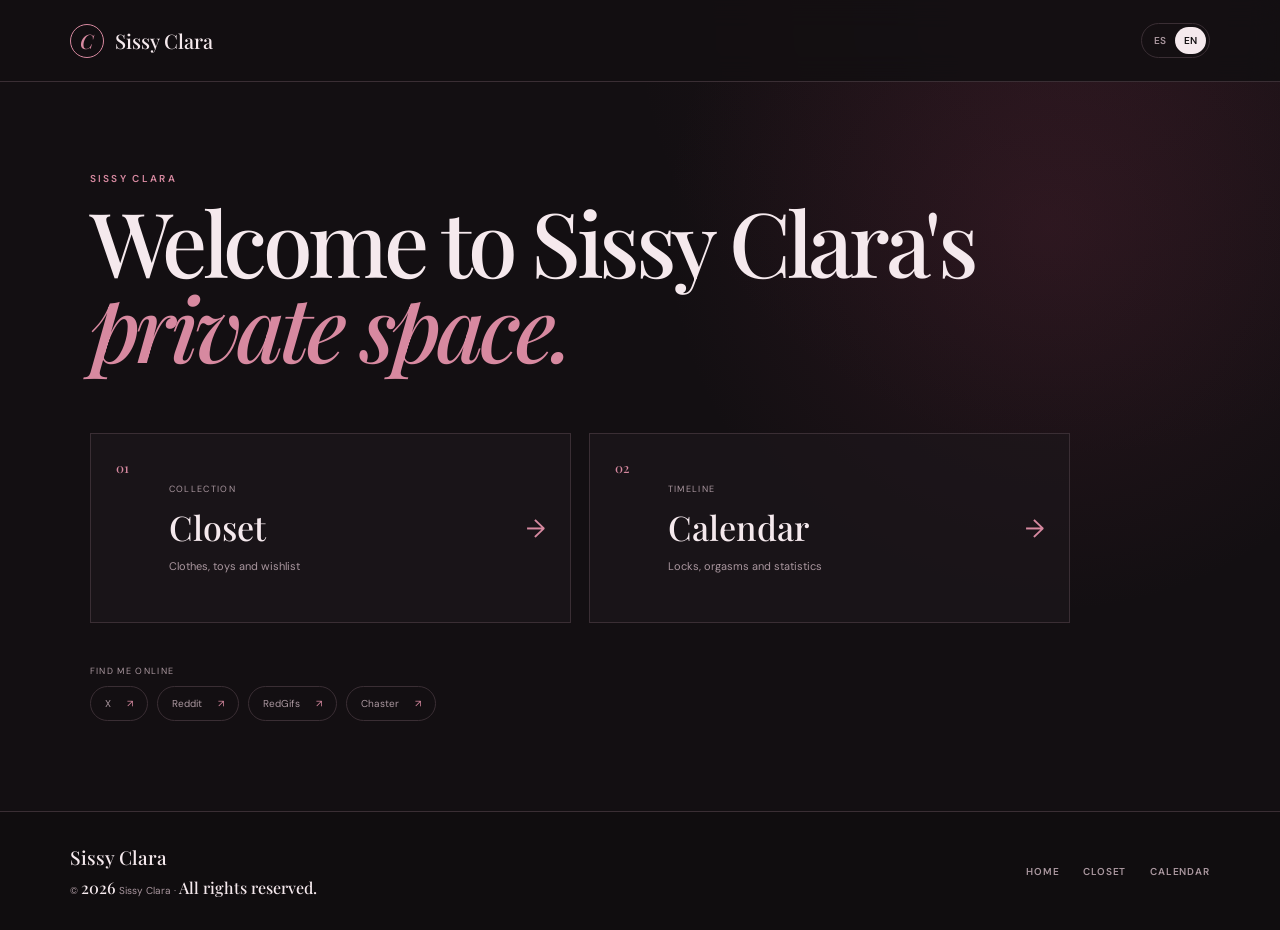
<file: index.html>
<!doctype html><html lang="en"><head><meta charset="UTF-8"><meta name="viewport" content="width=device-width,initial-scale=1"><meta name="theme-color" content="#130f12"><title>Sissy Clara</title><link rel="preconnect" href="https://fonts.googleapis.com"><link rel="preconnect" href="https://fonts.gstatic.com" crossorigin><link href="https://fonts.googleapis.com/css2?family=DM+Sans:wght@400;500;600&family=Playfair+Display:ital,wght@0,500;1,500&display=swap" rel="stylesheet"><link rel="stylesheet" href="styles.css"></head><body class="home-page">
<header class="site-header"><a class="brand" href="index.html"><span class="brand-mark">C</span><span>Sissy Clara</span></a><div class="language-switch"><button data-language="es">ES</button><button class="active" data-language="en">EN</button></div></header>
<main class="home-menu"><p class="eyebrow" data-home="space">Sissy Clara</p><h1><span data-home="welcome">Welcome to Sissy Clara's</span><br><em data-home="privateSpace">private space.</em></h1>
<div class="home-links"><a href="closet.html"><span>01</span><div><small data-home="collection">Collection</small><strong data-home="closet">Closet</strong><p data-home="closetCopy">Clothes, toys and wishlist</p></div><b>→</b></a><a href="calendar.html"><span>02</span><div><small data-home="timeline">Timeline</small><strong data-home="calendar">Calendar</strong><p data-home="calendarCopy">Locks, orgasms and statistics</p></div><b>→</b></a></div>
<section class="social-section"><p data-home="findMe">Find me online</p><div class="social-links"><a href="https://x.com/sissyclarax" target="_blank" rel="noopener noreferrer">X <span>↗</span></a><a href="https://www.reddit.com/user/SissyClarax/" target="_blank" rel="noopener noreferrer">Reddit <span>↗</span></a><a href="https://www.redgifs.com/users/sissyclarax" target="_blank" rel="noopener noreferrer">RedGifs <span>↗</span></a><a href="https://chaster.app/user/SissyClarax" target="_blank" rel="noopener noreferrer">Chaster <span>↗</span></a></div></section></main>
<footer class="site-footer"><div class="footer-identity"><a href="index.html">Sissy Clara</a><p>© <span data-footer-year></span> Sissy Clara · <span data-footer="rights">All rights reserved.</span></p></div><nav class="footer-nav"><a href="index.html" data-footer="home">Home</a><a href="closet.html" data-footer="closet">Closet</a><a href="calendar.html" data-footer="calendar">Calendar</a></nav></footer><script src="home.js"></script><script src="footer.js"></script></body></html>
</file>
<file: styles.css>
:root{--ink:#2c2023;--wine:#713546;--rose:#c7888d;--blush:#ead5d0;--paper:#f7f2ed;--cream:#fffaf5;--line:#d9cbc4;--muted:#76696a;--shadow:0 22px 60px rgba(61,39,41,.14)}
*{box-sizing:border-box}html{scroll-behavior:smooth}body{margin:0;background:var(--paper);color:var(--ink);font-family:"DM Sans",sans-serif}.site-header{height:82px;display:flex;align-items:center;justify-content:space-between;padding:0 5.5vw;border-bottom:1px solid var(--line);position:relative;z-index:2}.brand{display:flex;gap:11px;align-items:center;color:var(--ink);text-decoration:none;font:500 20px "Playfair Display",serif}.brand-mark{display:grid;place-items:center;width:34px;height:34px;border:1px solid var(--wine);border-radius:50%;color:var(--wine);font-style:italic}.primary-button{border:0;border-radius:100px;padding:13px 20px;background:var(--wine);color:white;font:600 13px "DM Sans";cursor:pointer;box-shadow:0 7px 20px rgba(113,53,70,.18);transition:.2s}.primary-button:hover{background:#572737;transform:translateY(-1px)}.intro{min-height:425px;padding:72px max(5.5vw,24px) 54px;position:relative;overflow:hidden;background:radial-gradient(circle at 83% 25%,rgba(199,136,141,.25),transparent 22%),linear-gradient(135deg,#f7f2ed 65%,#eee0dc)}.intro:after{content:"";position:absolute;right:7%;bottom:-140px;width:320px;height:320px;border:1px solid rgba(113,53,70,.2);border-radius:50%}.eyebrow{text-transform:uppercase;letter-spacing:.23em;font-size:10px;font-weight:600;color:var(--wine);margin:0 0 18px}.intro h1{font:500 clamp(46px,6vw,78px)/.98 "Playfair Display";letter-spacing:-.045em;margin:0;max-width:800px}.intro h1 em{color:var(--wine);font-weight:500}.intro-copy{color:var(--muted);max-width:430px;line-height:1.7;margin:24px 0 0}.collection-stats{position:absolute;right:9%;top:82px;display:flex;align-items:center;gap:28px;z-index:1}.collection-stats div{display:flex;flex-direction:column}.collection-stats strong{font:500 34px "Playfair Display"}.collection-stats span{font-size:10px;text-transform:uppercase;letter-spacing:.13em;color:var(--muted)}.collection-stats .rule{width:1px;height:50px;background:var(--line)}.catalogue{padding:52px max(5.5vw,24px) 100px}.toolbar{display:flex;align-items:center;justify-content:space-between;gap:24px}.search-box{background:var(--cream);border:1px solid var(--line);border-radius:100px;height:48px;width:min(460px,100%);display:flex;align-items:center;gap:10px;padding:0 18px;color:var(--wine)}.search-box input{border:0;outline:0;background:transparent;width:100%;font:400 14px "DM Sans";color:var(--ink)}.view-label{text-transform:uppercase;letter-spacing:.17em;font-size:10px;color:var(--muted)}.filter-row,.tag-row{display:flex;gap:8px;flex-wrap:wrap}.filter-row{margin:30px 0 13px}.tag-row{margin-bottom:34px}.filter-chip{border:1px solid var(--line);background:transparent;color:var(--muted);border-radius:100px;padding:8px 14px;font:500 11px "DM Sans";cursor:pointer}.tag-row .filter-chip{padding:6px 11px;font-size:10px;border-style:dashed}.filter-chip.active{background:var(--ink);border-color:var(--ink);color:white}.item-grid{display:grid;grid-template-columns:repeat(3,minmax(0,1fr));gap:28px 20px}.item-card{cursor:pointer;min-width:0}.card-image{position:relative;aspect-ratio:4/4.65;overflow:hidden;background:var(--blush);margin-bottom:15px}.card-image img{width:100%;height:100%;object-fit:cover;transition:transform .5s}.item-card:hover .card-image img{transform:scale(1.035)}.category-pill{position:absolute;top:14px;left:14px;background:rgba(255,250,245,.9);backdrop-filter:blur(8px);padding:7px 10px;border-radius:100px;font-size:9px;text-transform:uppercase;letter-spacing:.13em}.card-body h3{font:500 24px "Playfair Display";margin:0 0 9px}.card-tags{display:flex;gap:6px;flex-wrap:wrap}.tag{font-size:10px;color:var(--muted);background:#eee5df;padding:5px 8px;border-radius:3px}.empty-state{text-align:center;padding:90px 20px;color:var(--muted)}.empty-state span{font:500 45px "Playfair Display";color:var(--rose)}.empty-state h2{font:500 28px "Playfair Display";color:var(--ink);margin:10px}footer{border-top:1px solid var(--line);padding:35px 5.5vw;display:flex;justify-content:space-between;color:var(--muted);font-size:12px}footer span{font:500 16px "Playfair Display";color:var(--ink)}dialog{padding:0;border:0;background:var(--cream);color:var(--ink);box-shadow:var(--shadow);max-height:90vh}dialog::backdrop{background:rgba(38,25,28,.55);backdrop-filter:blur(5px)}.detail-dialog{width:min(920px,calc(100% - 30px));overflow:hidden}.close-button{position:absolute;right:16px;top:16px;z-index:3}.icon-button{width:38px;height:38px;border:0;border-radius:50%;background:rgba(255,250,245,.9);font-size:24px;line-height:1;cursor:pointer;color:var(--ink)}.detail-layout{display:grid;grid-template-columns:1.07fr .93fr;min-height:590px}.detail-image{width:100%;height:100%;min-height:500px;object-fit:cover}.detail-copy{padding:75px 55px 44px;display:flex;flex-direction:column}.detail-copy h2,.form-dialog h2{font:500 42px/1.08 "Playfair Display";margin:0 0 14px}.detail-copy .description{color:var(--muted);line-height:1.75;margin:26px 0}.detail-actions{margin-top:auto;display:flex;justify-content:flex-end;gap:10px}.text-button{border:0;background:transparent;color:var(--muted);font:600 12px "DM Sans";cursor:pointer;padding:11px 14px}.delete-button{color:#a33646}.form-dialog{width:min(650px,calc(100% - 30px));overflow:auto;padding:54px}.form-dialog h2{font-size:36px}.photo-picker{height:155px;border:1px dashed var(--rose);background:#f5eae7;margin:28px 0 22px;display:flex;align-items:center;justify-content:center;flex-direction:column;cursor:pointer;background-size:cover;background-position:center;position:relative}.photo-picker.has-image:after{content:"Change photo";position:absolute;inset:auto 15px 15px auto;background:var(--cream);padding:7px 10px;border-radius:100px;font-size:10px}.photo-picker.has-image>*:not(input){display:none}.photo-picker input{display:none}.photo-picker-icon{font-size:25px;color:var(--wine)}.photo-picker strong{font:500 16px "Playfair Display"}.photo-picker small{font-size:9px;color:var(--muted);margin-top:4px}.field-grid{display:grid;grid-template-columns:1fr 1fr;gap:16px}.field{display:block;margin:16px 0}.field>span{display:flex;justify-content:space-between;font-size:10px;text-transform:uppercase;letter-spacing:.13em;font-weight:600;margin:0 0 8px}.field small{text-transform:none;letter-spacing:0;color:var(--muted);font-weight:400}.field input,.field select,.field textarea{width:100%;border:1px solid var(--line);background:white;padding:13px 14px;font:400 14px "DM Sans";color:var(--ink);outline:0;border-radius:0}.field input:focus,.field select:focus,.field textarea:focus{border-color:var(--wine)}.field textarea{resize:vertical}.form-actions{display:flex;justify-content:flex-end;align-items:center;gap:10px;margin-top:22px}.toast{position:fixed;bottom:24px;left:50%;transform:translate(-50%,20px);background:var(--ink);color:white;border-radius:100px;padding:12px 18px;font-size:12px;opacity:0;pointer-events:none;transition:.25s;z-index:10}.toast.show{opacity:1;transform:translate(-50%,0)}
@media(max-width:800px){.site-header{padding:0 20px}.site-header .primary-button{font-size:0;padding:10px;width:42px;height:42px}.site-header .primary-button span{font-size:22px}.intro{min-height:440px;padding-top:58px}.intro h1{font-size:49px}.collection-stats{position:relative;top:auto;right:auto;margin-top:38px}.item-grid{grid-template-columns:repeat(2,minmax(0,1fr));gap:27px 12px}.card-body h3{font-size:19px}.detail-layout{display:block;overflow:auto;max-height:90vh}.detail-image{height:46vh;min-height:300px}.detail-copy{padding:35px 28px}.detail-copy h2{font-size:35px}.form-dialog{padding:48px 24px 28px}.field-grid{grid-template-columns:1fr}.toolbar{display:block}.view-label{margin-top:17px}.catalogue{padding-top:38px}footer{display:block}footer p{margin-bottom:0}}
@media(max-width:460px){.intro h1{font-size:42px}.item-grid{grid-template-columns:1fr 1fr}.card-image{aspect-ratio:3/4}.tag:nth-child(n+3){display:none}.category-pill{top:9px;left:9px;font-size:8px}.collection-stats strong{font-size:29px}}

/* Private dark collection */
:root{--ink:#f5e9ed;--wine:#a94f6c;--rose:#d789a0;--blush:#33242b;--paper:#130f12;--cream:#1d171b;--line:#3a2e34;--muted:#aa979f;--shadow:0 22px 60px rgba(0,0,0,.52)}
body{min-height:100vh;background-color:var(--paper);background-image:radial-gradient(circle at 85% 0,rgba(125,48,74,.13),transparent 32%)}
.site-header{justify-content:flex-start;background:rgba(19,15,18,.82);backdrop-filter:blur(14px)}
.language-switch{margin-left:auto;display:flex;border:1px solid var(--line);border-radius:100px;padding:3px}.language-switch button{border:0;background:transparent;color:var(--muted);font:600 10px "DM Sans";padding:7px 9px;border-radius:100px;cursor:pointer}.language-switch button.active{background:var(--ink);color:var(--paper)}
.app-switch{display:flex;justify-content:center;gap:28px;border-bottom:1px solid var(--line);background:#100d0f}.app-switch button{border:0;border-bottom:2px solid transparent;background:none;color:var(--muted);padding:15px 3px 13px;font:600 11px "DM Sans";letter-spacing:.08em;text-transform:uppercase;cursor:pointer}.app-switch button.active{border-bottom-color:var(--rose);color:var(--ink)}
.page-nav{display:flex;justify-content:center;gap:28px;border-bottom:1px solid var(--line);background:#100d0f}.page-nav a{border-bottom:2px solid transparent;color:var(--muted);padding:15px 3px 13px;font:600 11px "DM Sans";letter-spacing:.08em;text-transform:uppercase;text-decoration:none}.page-nav a:hover,.page-nav a.active{border-bottom-color:var(--rose);color:var(--ink)}
.home-page{display:flex;flex-direction:column;min-height:100vh}.home-menu{flex:1;padding:clamp(60px,10vh,110px) max(7vw,24px);background:radial-gradient(circle at 82% 20%,rgba(125,48,74,.2),transparent 32%)}.home-menu h1{font:500 clamp(52px,7vw,90px)/.95 "Playfair Display";letter-spacing:-.05em;margin:0 0 65px}.home-menu h1 em{color:var(--rose);font-weight:500}.home-links{display:grid;grid-template-columns:1fr 1fr;gap:18px;max-width:980px}.home-links>a{min-height:190px;border:1px solid var(--line);background:rgba(29,23,27,.68);color:var(--ink);text-decoration:none;padding:25px;display:grid;grid-template-columns:35px 1fr auto;gap:18px;align-items:center;transition:.25s}.home-links>a:hover{border-color:#7a5263;background:#251b20;transform:translateY(-3px)}.home-links>a>span{align-self:start;color:var(--rose);font:500 13px "Playfair Display"}.home-links small{display:block;color:var(--muted);font-size:9px;text-transform:uppercase;letter-spacing:.15em;margin-bottom:9px}.home-links strong{display:block;font:500 34px "Playfair Display"}.home-links p{margin:9px 0 0;color:var(--muted);font-size:11px}.home-links b{font-size:25px;color:var(--rose);font-weight:400}
@media(max-width:650px){.page-nav{gap:20px}.home-menu h1{margin-bottom:40px}.home-links{grid-template-columns:1fr}.home-links>a{min-height:145px}.home-links strong{font-size:28px}}
.brand-mark{border-color:var(--rose);color:var(--rose)}
.catalogue{padding-top:48px;min-height:calc(100vh - 155px)}
.section-tabs{display:flex;border-bottom:1px solid var(--line);gap:34px;margin-bottom:58px}
.section-tab{border:0;border-bottom:2px solid transparent;background:none;color:var(--muted);font:500 clamp(18px,2.5vw,28px) "Playfair Display";padding:0 0 17px;cursor:pointer}
.section-tab.active{color:var(--ink);border-bottom-color:var(--rose)}
.collection-heading{display:flex;align-items:flex-end;justify-content:space-between;margin-bottom:24px}
.collection-heading h1{font:500 clamp(42px,6vw,72px)/1 "Playfair Display";margin:0;letter-spacing:-.035em}
.eyebrow{color:var(--rose);margin-bottom:13px}
.tag-row{margin-bottom:34px}
.filter-chip{padding:7px 12px;font-size:10px;border-style:dashed}
.filter-chip.active{background:var(--ink);border-color:var(--ink);color:var(--paper)}
.subcategory-row{display:flex;gap:9px;flex-wrap:wrap;margin:0 0 15px}.subcategory-row[hidden]{display:none}.subcategory-chip{border:1px solid var(--line);background:#1a1518;color:var(--muted);border-radius:4px;padding:9px 14px;font:600 10px "DM Sans";letter-spacing:.04em;cursor:pointer;transition:.2s}.subcategory-chip:hover{border-color:#6d5661;color:var(--ink)}.subcategory-chip.active{background:var(--wine);border-color:var(--wine);color:white}
.tag{color:#c9b8bf;background:#2d2429}
.category-pill{background:rgba(29,23,27,.9);color:var(--ink)}
.like-button{position:absolute;right:10px;bottom:10px;display:flex;align-items:center;gap:5px;border:1px solid rgba(255,255,255,.18);border-radius:100px;background:rgba(20,15,18,.78);backdrop-filter:blur(8px);color:white;padding:7px 10px;cursor:pointer;z-index:2;transition:.2s}.like-button span{font-size:18px;line-height:1}.like-button b{font:600 10px "DM Sans"}.like-button:hover{background:rgba(113,53,70,.92);transform:scale(1.04)}.like-button.liked{background:var(--wine);border-color:var(--rose)}.like-button.liked span{color:#ffd5e1}.like-button:disabled{opacity:.55;cursor:wait}.detail-title-row{display:flex;align-items:flex-start;gap:18px}.detail-title-row h2{flex:1}.detail-like{position:static;flex:0 0 auto;margin-top:2px;background:#2d2228}
.icon-button{background:rgba(29,23,27,.92);color:var(--ink)}
.photo-picker{background-color:#291f24}
.field input,.field select,.field textarea{background:#171216;color:var(--ink)}
footer{min-height:73px}
@media(max-width:800px){.site-header .primary-button{display:none}.catalogue{padding-top:32px}.section-tabs{margin-bottom:42px;gap:22px}.collection-heading{align-items:flex-start}.view-label{padding-top:20px}}
@media(max-width:460px){.brand{font-size:18px}.section-tab{font-size:17px}.collection-heading h1{font-size:39px}}

/* Compact collection cards and image-led details */
.item-grid{grid-template-columns:repeat(5,minmax(0,1fr));gap:34px 14px}
.card-image{aspect-ratio:4/5;margin-bottom:12px;border-radius:12px}
.card-body h3{font-size:19px;margin-bottom:7px}
.card-description{margin:0 0 10px;color:var(--muted);font-size:11px;line-height:1.5;display:-webkit-box;-webkit-line-clamp:2;-webkit-box-orient:vertical;overflow:hidden}
.product-price{color:var(--rose);font:600 12px "DM Sans";margin:-1px 0 8px}.detail-price{color:var(--rose);font:500 22px "Playfair Display";margin:0 0 4px}
.item-card.is-ordered{cursor:pointer;opacity:.58}.item-card.is-ordered .card-image img{filter:saturate(.42) brightness(.7);transition:filter .35s,transform .5s}.item-card.is-ordered .category-pill{background:rgba(99,86,92,.94);color:#f4f4f4;font-weight:600}.item-card.is-ordered:hover{opacity:.72}.item-card.is-ordered:hover .card-image img{filter:saturate(.62) brightness(.78);transform:scale(1.035)}
.order-status{align-self:flex-start;display:inline-flex;align-items:center;gap:7px;margin-bottom:25px;padding:7px 11px;border:1px solid #706068;border-radius:100px;color:#d8cbd0;font-size:10px;font-weight:600;letter-spacing:.12em;text-transform:uppercase}.order-status i{width:6px;height:6px;border-radius:50%;background:var(--rose);box-shadow:0 0 0 4px rgba(215,137,160,.12)}
.detail-dialog .detail-image{filter:none!important;opacity:1}
.detail-image-wrap{overflow:hidden;min-height:590px;background:var(--blush)}
.detail-media{min-width:0;background:#0e0b0d;display:flex;flex-direction:column}.detail-media .detail-image-wrap{flex:1}
.detail-image{transition:transform .65s cubic-bezier(.2,.7,.2,1);cursor:zoom-in}
.detail-image-wrap:hover .detail-image{transform:scale(1.16)}
.detail-thumbnails{display:flex;gap:8px;padding:10px;background:#100c0f;overflow-x:auto}.thumbnail{width:62px;height:62px;padding:0;border:1px solid transparent;background:var(--blush);opacity:.55;cursor:pointer;flex:0 0 auto;overflow:hidden;transition:.2s}.thumbnail:hover{opacity:.8}.thumbnail.active{opacity:1;border-color:var(--rose)}.thumbnail img{width:100%;height:100%;object-fit:cover}
.detail-copy{padding-bottom:70px}
.detail-copy .description{margin-bottom:24px}
.shop-link{margin-top:auto;display:flex;align-items:center;justify-content:space-between;border-radius:6px;padding:14px 17px;background:var(--wine);color:white;text-decoration:none;font-size:12px;font-weight:600;transition:.2s}.shop-link:hover{background:#c15c7d;transform:translateY(-1px)}.shop-link span{font-size:17px}
@media(max-width:1100px){.item-grid{grid-template-columns:repeat(4,minmax(0,1fr))}}
@media(max-width:800px){.item-grid{grid-template-columns:repeat(3,minmax(0,1fr));gap:28px 12px}.detail-image-wrap{min-height:0;height:46vh}.detail-media .detail-image-wrap{flex:none}.detail-image{height:100%;min-height:0}.detail-image-wrap:hover .detail-image{transform:none}.card-description{-webkit-line-clamp:3}.detail-thumbnails{padding:8px}.thumbnail{width:54px;height:54px}}
@media(max-width:560px){.item-grid{grid-template-columns:repeat(2,minmax(0,1fr))}.card-body h3{font-size:17px}}

/* Calendar */
.calendar-page{padding:48px max(5.5vw,24px) 90px;min-height:calc(100vh - 122px)}.calendar-header{display:flex;align-items:flex-end;justify-content:space-between;margin-bottom:38px}.calendar-header h1{font:500 clamp(42px,6vw,72px)/1 "Playfair Display";margin:0;letter-spacing:-.035em}.calendar-controls{display:flex;align-items:center;border:1px solid var(--line);border-radius:100px;padding:3px}.calendar-controls button{border:0;background:none;color:var(--muted);height:34px;min-width:36px;padding:0 11px;font:600 11px "DM Sans";cursor:pointer;border-radius:100px}.calendar-controls button:hover{background:#2a2025;color:var(--ink)}.calendar-layout{display:grid;grid-template-columns:minmax(0,1fr) 310px;gap:22px}.calendar-card,.stats-panel{border:1px solid var(--line);background:rgba(29,23,27,.7)}.calendar-card{padding:24px}.calendar-card h2{font:500 25px "Playfair Display";margin:0 0 22px;text-transform:capitalize}.calendar-weekdays,.calendar-grid{display:grid;grid-template-columns:repeat(7,minmax(0,1fr))}.calendar-weekdays span{text-align:center;color:var(--muted);font-size:9px;text-transform:uppercase;letter-spacing:.12em;padding-bottom:10px}.calendar-day{position:relative;min-height:105px;border-top:1px solid var(--line);border-right:1px solid var(--line);padding:9px;overflow:hidden}.calendar-day:nth-child(7n){border-right:0}.calendar-day.outside{opacity:.26}.day-number{font-size:11px;color:var(--muted)}.calendar-day.today .day-number{display:grid;place-items:center;width:23px;height:23px;margin:-5px;border-radius:50%;background:var(--wine);color:white}.lock-band{margin:10px -4px 5px;padding:5px 6px;border-radius:3px;background:#6d384c;color:#f5dce5;font-size:8px;white-space:nowrap;overflow:hidden}.lock-band.ongoing{background:linear-gradient(90deg,#6d384c,#9d4d6a);box-shadow:0 0 13px rgba(215,137,160,.14)}.orgasm-events{display:flex;align-items:center;gap:4px;flex-wrap:wrap;margin-top:7px}.event-dot,.calendar-legend i{display:block;width:7px;height:7px;border-radius:50%;background:#e0a345}.event-dot.locked{background:#ca718f}.event-dot.unlocked{background:#e0a345}.event-dot.sissy,.calendar-legend .sissy-dot{background:#9d79d6}.orgasm-events small{font-size:8px;color:var(--muted)}.calendar-sidebar{display:flex;flex-direction:column;gap:15px}.stats-panel{padding:21px}.stats-kicker{margin:0 0 17px;color:var(--rose);font-size:10px;text-transform:uppercase;letter-spacing:.15em}.stats-grid{display:grid;grid-template-columns:1fr 1fr;gap:18px 12px}.stat{display:flex;flex-direction:column}.stat strong{font:500 22px "Playfair Display"}.stat span{font-size:9px;line-height:1.3;color:var(--muted);margin-top:3px}.calendar-legend{border:1px solid var(--line);padding:17px;display:flex;gap:15px;flex-wrap:wrap}.calendar-legend span{display:flex;align-items:center;gap:6px}.calendar-legend b{font-size:9px;color:var(--muted);font-weight:500}.calendar-legend .lock-dot{width:17px;border-radius:2px;background:#83455c}.calendar-status{text-align:center;color:var(--muted);font-size:11px;margin-top:18px;min-height:16px}
@media(max-width:950px){.calendar-layout{grid-template-columns:1fr}.calendar-sidebar{display:grid;grid-template-columns:1fr 1fr}.calendar-legend{grid-column:1/-1}}
@media(max-width:650px){.calendar-page{padding:32px 12px 70px}.calendar-header{align-items:flex-start;gap:25px;flex-direction:column}.calendar-card{padding:12px}.calendar-day{min-height:78px;padding:6px 4px}.lock-band{font-size:0;height:6px;padding:0;margin:8px 0 4px}.calendar-sidebar{display:block}.stats-panel{margin-bottom:12px}.calendar-legend{margin-bottom:12px}.calendar-controls{align-self:stretch;justify-content:space-between}}

.calendar-layout{grid-template-columns:minmax(0,1fr) 420px}.calendar-day.before-tracking{opacity:.15}.stats-table{display:flex;flex-direction:column}.stats-table-head,.stats-table-row{display:grid;grid-template-columns:minmax(110px,1.45fr) repeat(3,minmax(55px,.75fr));align-items:center;gap:7px}.stats-table-head{padding:0 0 8px;border-bottom:1px solid var(--line)}.stats-table-head b{text-align:right;color:var(--muted);font-size:8px;text-transform:uppercase;letter-spacing:.08em}.stats-table-row{padding:10px 0;border-bottom:1px solid rgba(58,46,52,.65)}.stats-table-row:last-child{border-bottom:0}.stats-table-row span{font-size:9px;line-height:1.25;color:var(--muted)}.stats-table-row strong{text-align:right;font:500 14px "Playfair Display"}.streak-grid{display:grid;grid-template-columns:1fr 1fr;gap:10px;margin-top:15px;padding-top:15px;border-top:1px solid var(--line)}.streak-grid div{display:flex;flex-direction:column}.streak-grid span{font-size:9px;color:var(--muted);margin-bottom:4px}.streak-grid strong{font:500 20px "Playfair Display"}
@media(max-width:950px){.calendar-layout{grid-template-columns:1fr}}
@media(max-width:650px){.stats-panel{padding:16px 12px}.stats-table-head,.stats-table-row{grid-template-columns:minmax(96px,1.4fr) repeat(3,minmax(48px,.7fr));gap:4px}.stats-table-row strong{font-size:13px}}
.calendar-day{overflow:visible;outline:none}.calendar-day:hover,.calendar-day:focus{z-index:8;background:#251c21}.day-tooltip{display:none;position:absolute;z-index:20;left:8px;top:calc(100% - 5px);width:235px;padding:14px;border:1px solid #59434d;border-radius:8px;background:#171115;box-shadow:0 18px 45px rgba(0,0,0,.55);color:var(--ink);pointer-events:none}.calendar-day:hover .day-tooltip,.calendar-day:focus .day-tooltip{display:block}.calendar-day:nth-child(7n) .day-tooltip,.calendar-day:nth-child(7n-1) .day-tooltip{left:auto;right:8px}.day-tooltip>strong{display:block;font:500 15px "Playfair Display";text-transform:capitalize;margin-bottom:9px}.day-tooltip p{margin:5px 0;color:var(--muted);font-size:10px;line-height:1.4}.day-tooltip p b{color:var(--ink)}.day-tooltip ul{list-style:none;margin:9px 0 0;padding:8px 0 0;border-top:1px solid var(--line)}.day-tooltip li{display:flex;align-items:center;gap:7px;margin:6px 0;font-size:9px;color:#cbbdc3}.day-tooltip .event-dot{flex:0 0 auto}
@media(max-width:650px){.day-tooltip{position:fixed;left:12px!important;right:12px!important;top:auto;bottom:18px;width:auto}.calendar-day:focus .day-tooltip{display:block}}
.live-status{display:grid;grid-template-columns:1fr 1fr;gap:16px;margin:-8px 0 24px}.live-card{position:relative;overflow:hidden;border:1px solid var(--line);border-radius:12px;background:linear-gradient(135deg,#1e171b,#171216);padding:24px 26px}.live-card:after{content:"";position:absolute;width:130px;height:130px;border:1px solid rgba(215,137,160,.12);border-radius:50%;right:-42px;top:-55px}.live-card p{margin:0 0 9px;color:var(--muted);font-size:9px;text-transform:uppercase;letter-spacing:.15em}.live-card strong{display:block;font:500 clamp(30px,4vw,48px) "Playfair Display";letter-spacing:-.025em}.live-card>span{display:block;color:var(--muted);font-size:10px;margin-top:8px}.live-card.is-locked{border-color:#6d3d50;background:linear-gradient(135deg,#2b1b22,#1b1418)}.live-card.is-locked strong{color:#efadc1}.orgasm-live strong{color:#d5b4f0}.month-navigation{display:flex;align-items:center;gap:7px;margin-bottom:16px}.month-navigation button,.month-navigation input{height:38px;border:1px solid var(--line);background:#1b1519;color:var(--ink);border-radius:6px;padding:0 12px;font:600 10px "DM Sans"}.month-navigation button{cursor:pointer}.month-navigation button:hover{border-color:var(--rose)}.month-navigation input{color-scheme:dark}.month-navigation #calendarToday{margin-left:auto}
@media(max-width:650px){.live-status{grid-template-columns:1fr}.live-card{padding:20px}.month-navigation{flex-wrap:wrap}.month-navigation #calendarToday{margin-left:0}.month-navigation input{flex:1}.live-card strong{font-size:32px}}
.home-links{grid-template-columns:repeat(3,1fr);max-width:1200px}.social-section{margin-top:42px;max-width:1200px}.social-section>p{color:var(--muted);font-size:9px;text-transform:uppercase;letter-spacing:.15em}.social-links{display:flex;gap:9px;flex-wrap:wrap}.social-links a{display:flex;align-items:center;gap:16px;border:1px solid var(--line);border-radius:100px;padding:10px 14px;color:var(--muted);text-decoration:none;font-size:10px;transition:.2s}.social-links a:hover{border-color:var(--rose);color:var(--ink)}.social-links span{color:var(--rose)}.about-page{min-height:calc(100vh - 180px);padding:70px max(7vw,24px)}.about-page h1{font:500 clamp(52px,7vw,88px)/1 "Playfair Display";margin:0}.about-copy{max-width:850px;margin:28px 0 55px}.about-copy>p{max-width:760px;color:var(--muted);font-size:17px;line-height:1.8}.about-copy section{margin:38px 0}.about-copy h2{font:500 30px "Playfair Display";margin:0 0 12px}.about-copy section p{color:var(--ink);line-height:1.9;margin:0}.about-socials{display:grid;grid-template-columns:repeat(2,minmax(0,1fr));gap:12px;max-width:900px}.about-socials a{display:grid;grid-template-columns:1fr auto;gap:7px;border:1px solid var(--line);padding:22px;color:var(--ink);text-decoration:none;transition:.2s}.about-socials a:hover{border-color:var(--rose);background:#21181d;transform:translateY(-2px)}.about-socials small{grid-column:1/-1;color:var(--muted);font-size:9px;text-transform:uppercase;letter-spacing:.14em}.about-socials strong{font:500 20px "Playfair Display"}.about-socials span{color:var(--rose)}
@media(max-width:850px){.home-links{grid-template-columns:1fr}.about-socials{grid-template-columns:1fr}}

.about-layout{display:grid;grid-template-columns:minmax(0,850px) minmax(260px,420px);align-items:start;gap:clamp(36px,6vw,90px);max-width:1400px}.about-layout .about-copy{margin-top:28px}.about-photo{position:sticky;top:28px;margin:28px 0 55px;overflow:hidden;border:1px solid var(--line);border-radius:24px;background:#21181d;box-shadow:0 24px 70px rgba(0,0,0,.3)}.about-photo img{display:block;width:100%;height:auto;max-height:720px;object-fit:cover}
@media(max-width:900px){.about-layout{grid-template-columns:1fr}.about-photo{position:static;order:2;max-width:560px;margin-top:0}.about-layout .about-copy{margin-bottom:0}}

/* About Me is disabled: keep the remaining home cards balanced. */
.home-links{grid-template-columns:repeat(2,1fr);max-width:980px}
@media(max-width:850px){.home-links{grid-template-columns:1fr}}

.site-footer{display:flex;align-items:center;justify-content:space-between;gap:35px;border-top:1px solid var(--line);padding:32px max(5.5vw,24px);background:#100d0f;color:var(--muted)}.footer-identity>a{font:500 19px "Playfair Display";color:var(--ink);text-decoration:none}.footer-identity p{margin:7px 0 0;font-size:10px}.footer-nav{display:flex;align-items:center;gap:24px}.footer-nav a{color:var(--muted);font-size:10px;font-weight:600;letter-spacing:.08em;text-decoration:none;text-transform:uppercase;transition:.2s}.footer-nav a:hover{color:var(--rose)}
@media(max-width:650px){.site-footer{align-items:flex-start;flex-direction:column}.footer-nav{gap:15px;flex-wrap:wrap}}
</file>
